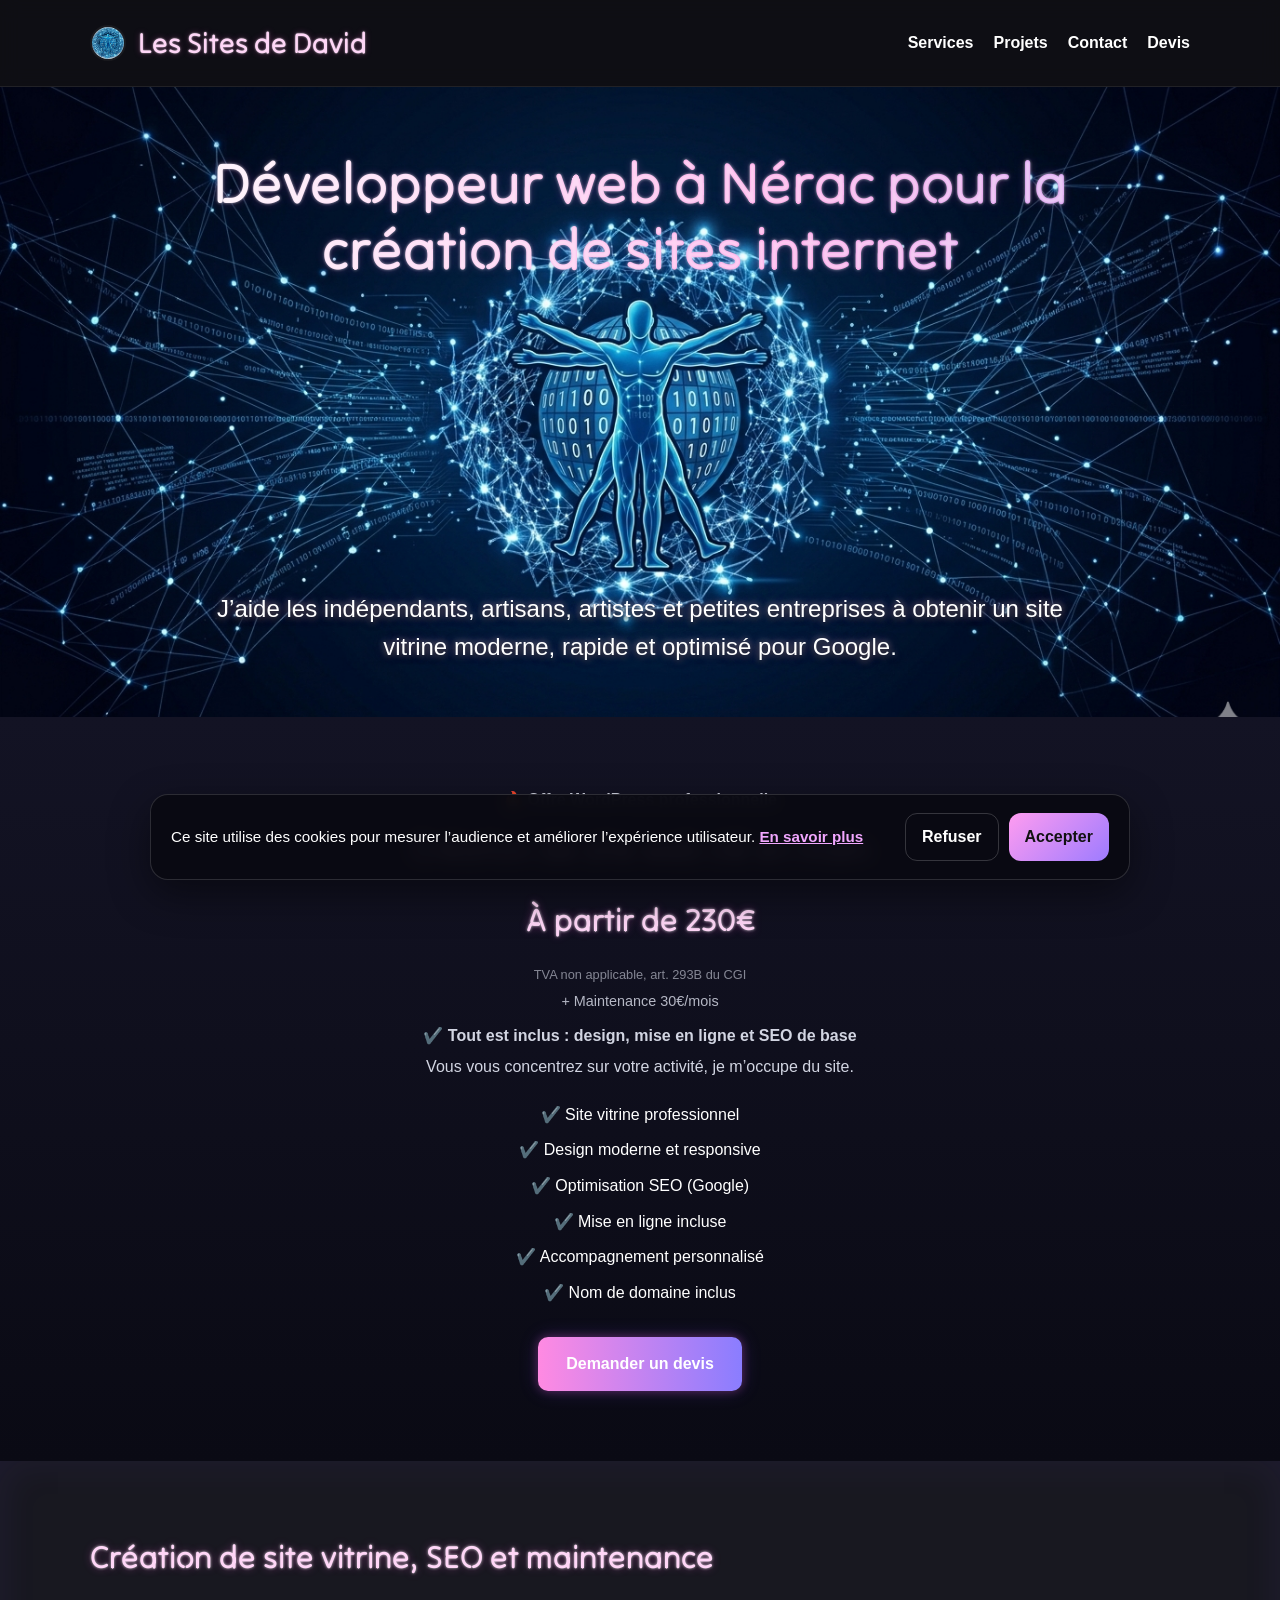
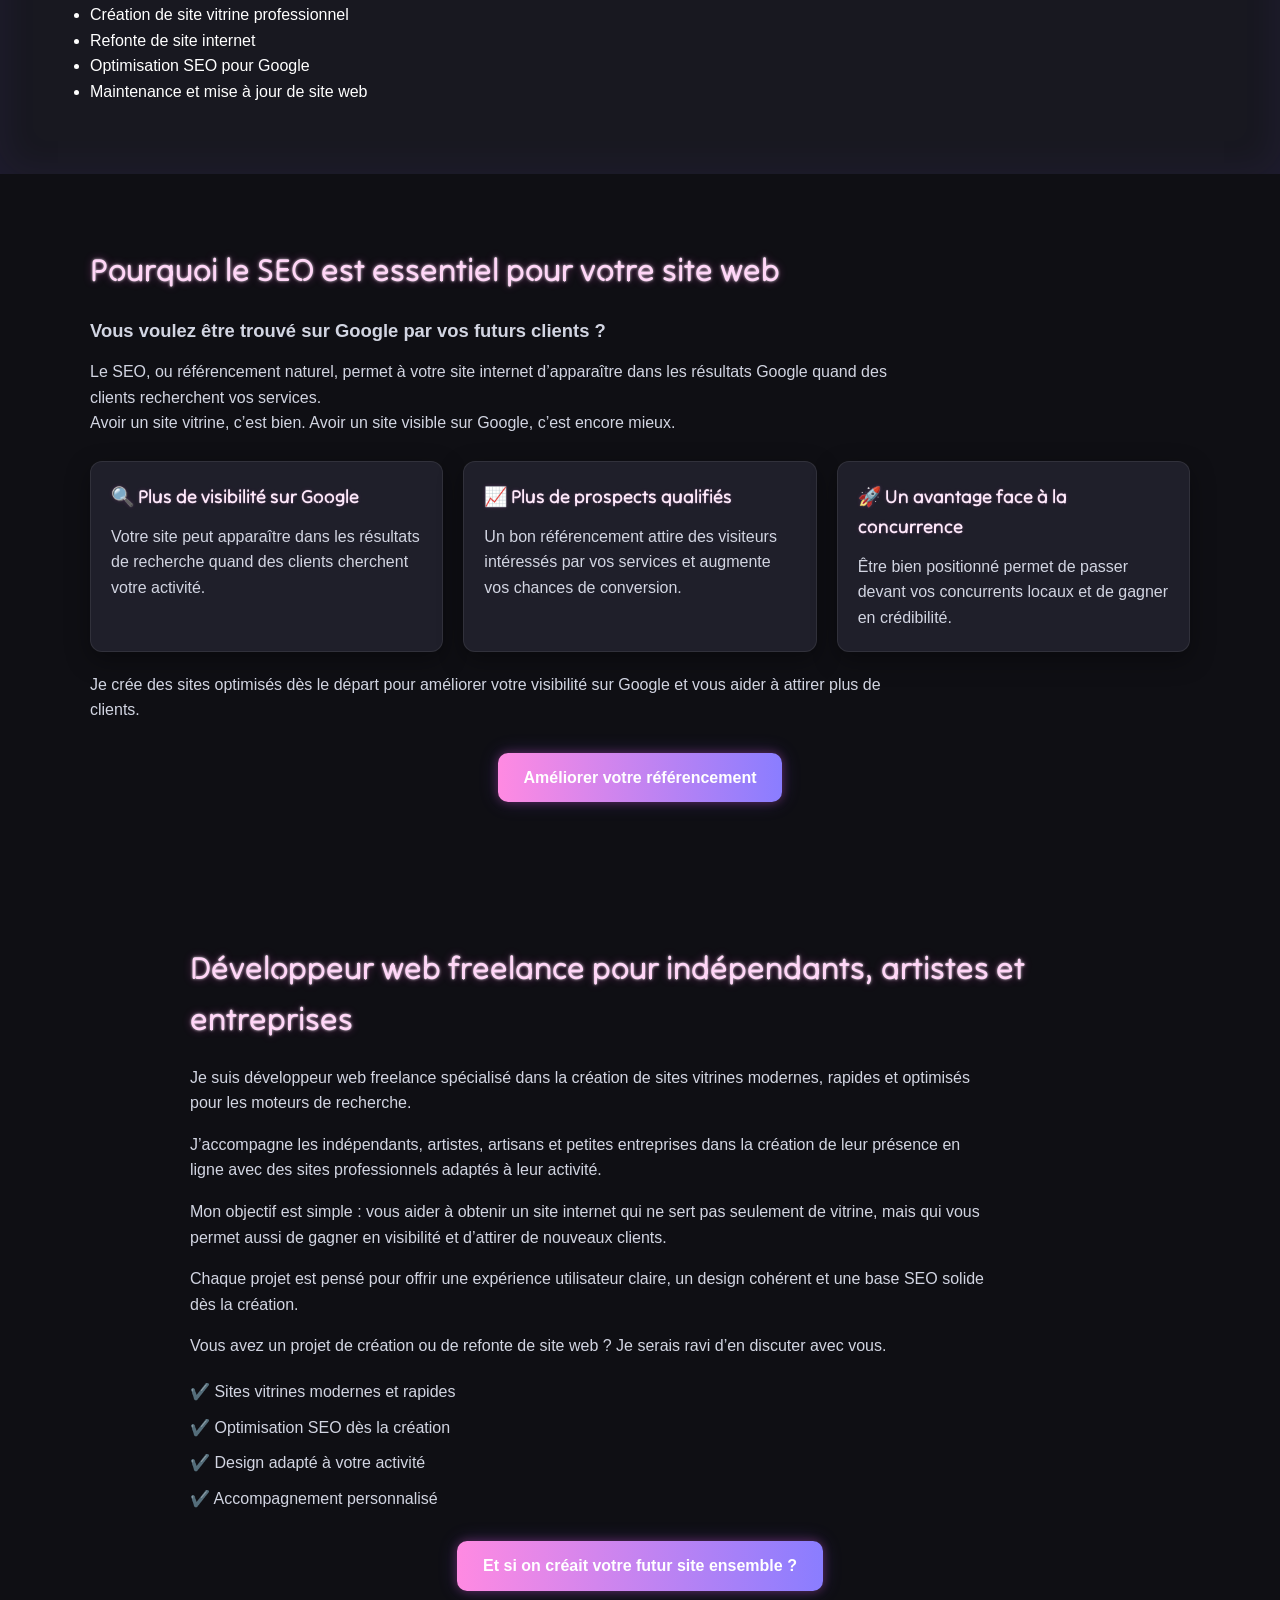
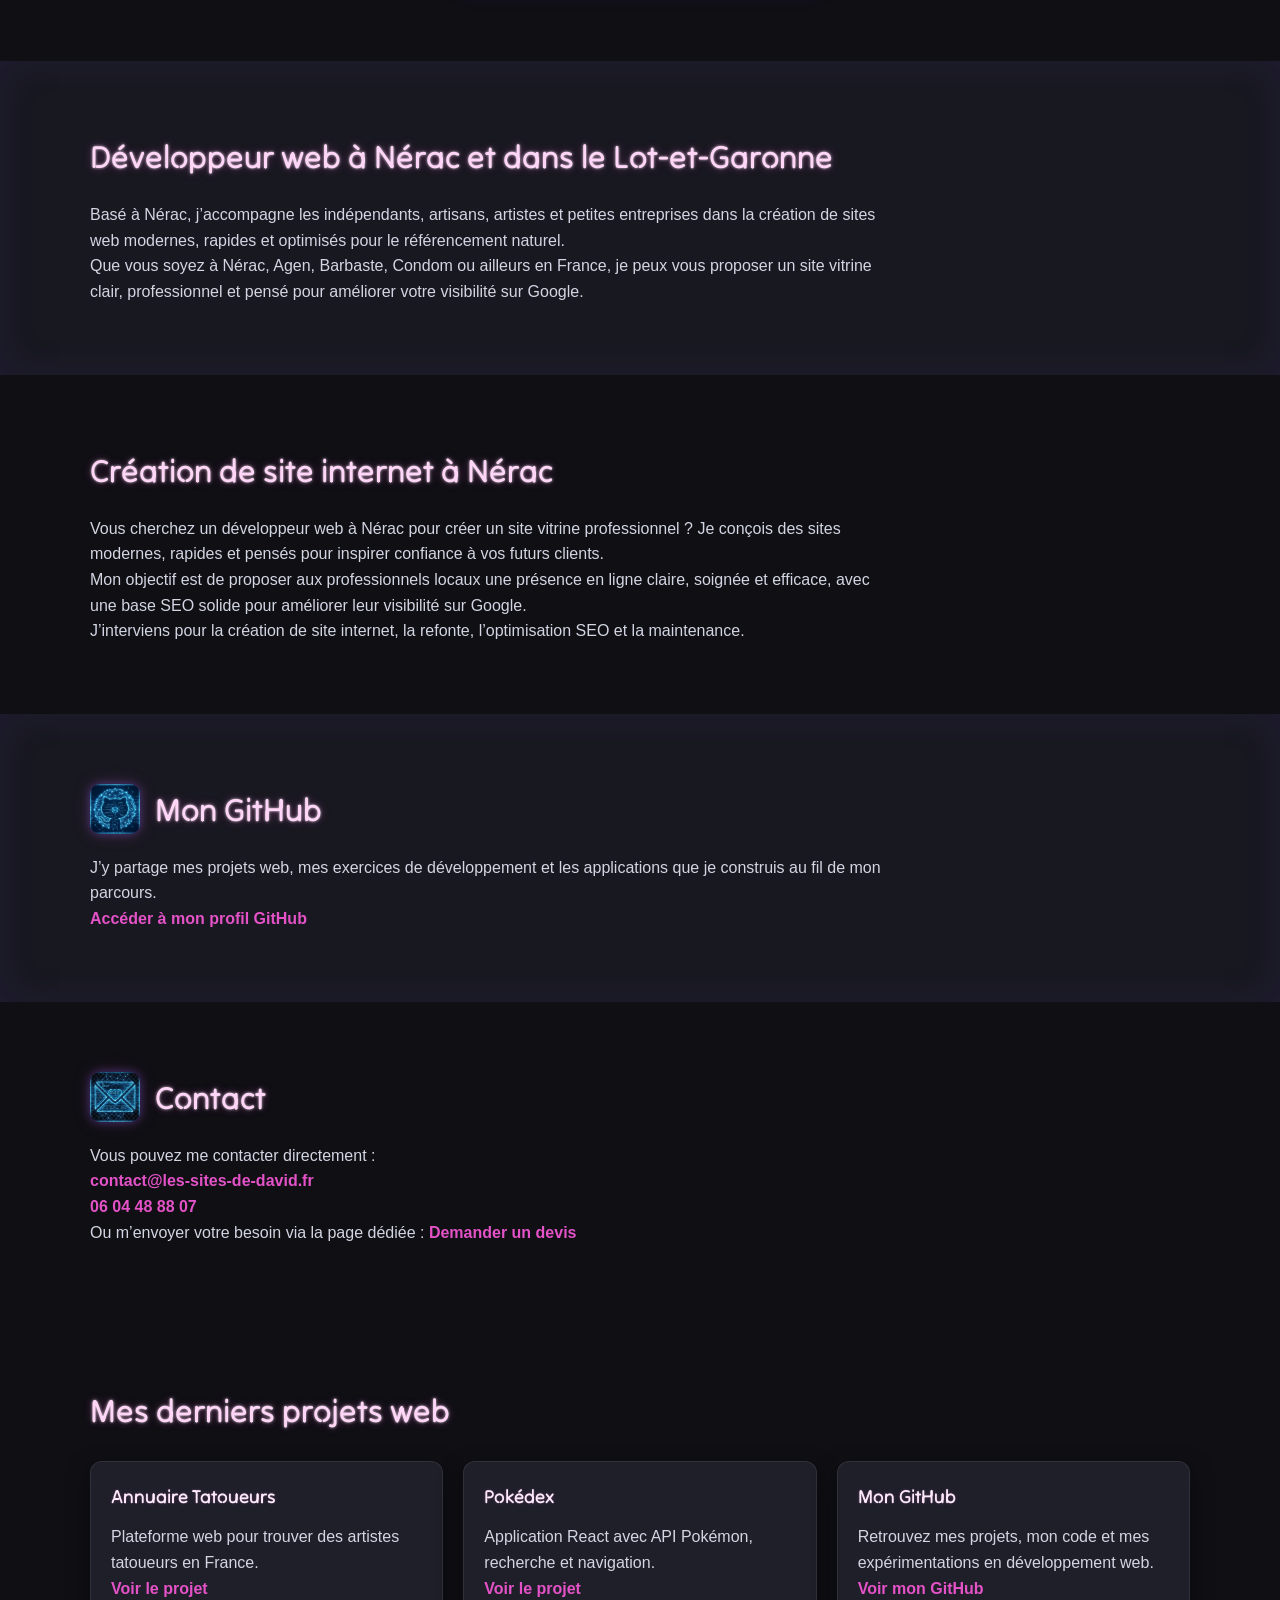
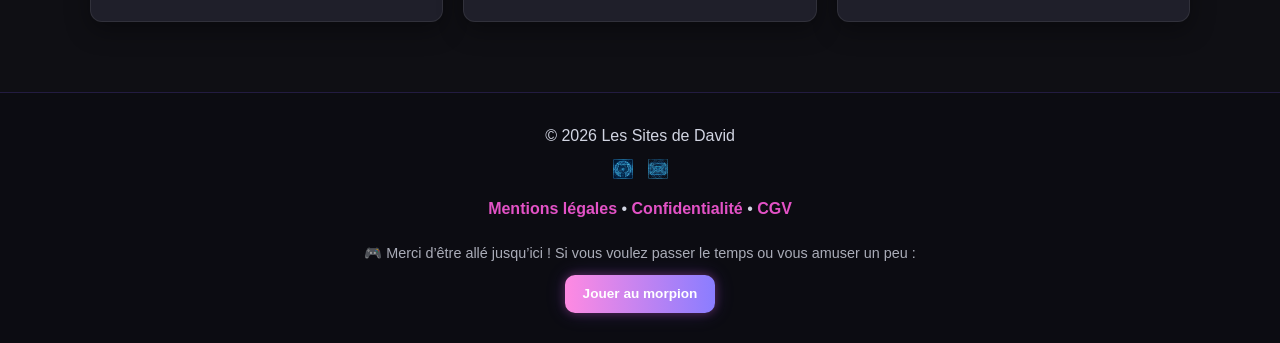
<file: index.html>
<!DOCTYPE html>
<html lang="fr">
<head>
  <meta charset="UTF-8">
  <meta name="viewport" content="width=device-width, initial-scale=1.0">

  <title>Développeur web à Nérac | Création de site internet - Les Sites de David</title>
  <meta
    name="description"
    content="Développeur web à Nérac. Création de sites internet vitrines, SEO et maintenance pour indépendants, artisans et petites entreprises. Devis gratuit."
  >
  <meta name="author" content="David Bairet">
  <meta name="contact" content="contact@les-sites-de-david.fr">
  <meta name="robots" content="index, follow">
  <link rel="canonical" href="https://les-sites-de-david.fr/">

  <meta property="og:type" content="website">
  <meta property="og:locale" content="fr_FR">
  <meta property="og:site_name" content="Les Sites de David">
  <meta property="og:title" content="Développeur web à Nérac | Création de site internet - Les Sites de David">
  <meta property="og:description" content="Développeur web à Nérac. Création de sites vitrines, SEO et maintenance pour indépendants, artisans et petites entreprises.">
  <meta property="og:url" content="https://les-sites-de-david.fr/">
  <meta property="og:image" content="https://les-sites-de-david.fr/images/logo.png">

  <meta name="twitter:card" content="summary_large_image">
  <meta name="twitter:title" content="Développeur web à Nérac | Création de site internet - Les Sites de David">
  <meta name="twitter:description" content="Développeur web à Nérac. Création de sites vitrines, SEO et maintenance pour indépendants, artisans et petites entreprises.">
  <meta name="twitter:image" content="https://les-sites-de-david.fr/images/logo.png">

  <link rel="icon" type="image/png" href="images/favicon.png">
  <link rel="stylesheet" href="style.css">
  <link href="https://fonts.googleapis.com/css2?family=Tilt+Neon&display=swap" rel="stylesheet">

  <script type="application/ld+json">
  {
    "@context": "https://schema.org",
    "@type": "ProfessionalService",
    "name": "Les Sites de David",
    "url": "https://les-sites-de-david.fr/",
    "logo": "https://les-sites-de-david.fr/images/logo.png",
    "image": "https://les-sites-de-david.fr/images/logo.png",
    "description": "Développeur web à Nérac spécialisé dans la création de sites vitrines modernes, rapides et optimisés SEO.",
    "email": "contact@les-sites-de-david.fr",
    "telephone": "+33604488807",
    "address": {
      "@type": "PostalAddress",
      "streetAddress": "2220 Rue de Bordeaux",
      "postalCode": "47600",
      "addressLocality": "Nérac",
      "addressCountry": "FR"
    },
    "areaServed": [
      "Nérac",
      "Lot-et-Garonne",
      "France"
    ],
    "sameAs": [
      "https://github.com/DavidBairet",
      "https://www.facebook.com/profile.php?id=61578401889941&locale=fr_FR",
      "https://www.instagram.com/lessitesdedavid/"
    ]
  }
  </script>
</head>
<body>

  <header class="header">
    <div class="container">
      <p class="logo">
        <img src="images/logo.png" alt="Les Sites de David, développeur web à Nérac">
        Les Sites de David
      </p>

      <nav>
        <ul class="nav">
          <li><a href="#services">Services</a></li>
          <li><a href="#projects">Projets</a></li>
          <li><a href="#contact">Contact</a></li>
          <li><a href="devis.html" class="nav-devis">Devis</a></li>
        </ul>
      </nav>
    </div>
  </header>

  <section class="hero">
    <div class="hero-overlay">
      <h1 class="hero-title">Développeur web à Nérac pour la création de sites internet</h1>
      <p class="hero-text">
        J’aide les indépendants, artisans, artistes et petites entreprises à obtenir un site vitrine moderne, rapide et optimisé pour Google.
      </p>
    </div>
  </section>

  <section class="section offer-section">
    <div class="container offer-container">

      <p class="offer-urgency">🔥 Offre WordPress professionnelle</p>

      <h2 class="offer-title">
        Création de site web clé en main
      </h2>

     <h2>À partir de 230€</h2>
      <p class="price-note">TVA non applicable, art. 293B du CGI</p>
      <p class="price-maintenance">+ Maintenance 30€/mois</p>
      <p class="offer-highlight">
        ✔️ Tout est inclus : design, mise en ligne et SEO de base
      </p>

      <p class="offer-trust">
        Vous vous concentrez sur votre activité, je m’occupe du site.
      </p>

      <ul class="offer-list">
        <li>✔️ Site vitrine professionnel</li>
        <li>✔️ Design moderne et responsive</li>
        <li>✔️ Optimisation SEO (Google)</li>
        <li>✔️ Mise en ligne incluse</li>
        <li>✔️ Accompagnement personnalisé</li>
        <li>✔️ Nom de domaine inclus</li>
      </ul>

      <a href="devis.html" class="cta-btn offer-btn">
        Demander un devis
      </a>

    </div>
  </section>

  <section id="services" class="section dark">
    <div class="container">
      <h2>Création de site vitrine, SEO et maintenance</h2>
      <ul>
        <li>Création de site vitrine professionnel</li>
        <li>Refonte de site internet</li>
        <li>Optimisation SEO pour Google</li>
        <li>Maintenance et mise à jour de site web</li>
      </ul>
    </div>
  </section>

  <section class="section">
    <div class="container">
      <h2>Pourquoi le SEO est essentiel pour votre site web</h2>

      <p class="seo-intro">
        Vous voulez être trouvé sur Google par vos futurs clients ?
      </p>

      <p>
        Le SEO, ou référencement naturel, permet à votre site internet d’apparaître dans les résultats Google
        quand des clients recherchent vos services.
      </p>

      <p>
        Avoir un site vitrine, c’est bien. Avoir un site visible sur Google, c’est encore mieux.
      </p>

      <div class="cards">
        <div class="card">
          <h3>🔍 Plus de visibilité sur Google</h3>
          <p>
            Votre site peut apparaître dans les résultats de recherche quand des clients cherchent votre activité.
          </p>
        </div>

        <div class="card">
          <h3>📈 Plus de prospects qualifiés</h3>
          <p>
            Un bon référencement attire des visiteurs intéressés par vos services et augmente vos chances de conversion.
          </p>
        </div>

        <div class="card">
          <h3>🚀 Un avantage face à la concurrence</h3>
          <p>
            Être bien positionné permet de passer devant vos concurrents locaux et de gagner en crédibilité.
          </p>
        </div>
      </div>

      <p class="seo-conclusion">
        Je crée des sites optimisés dès le départ pour améliorer votre visibilité sur Google et vous aider à attirer plus de clients.
      </p>

      <a href="devis.html" class="cta-seo">Améliorer votre référencement</a>
    </div>
  </section>

  <section id="about" class="section">
    <div class="container">
      <h2>Développeur web freelance pour indépendants, artistes et entreprises</h2>

      <p>
        Je suis développeur web freelance spécialisé dans la création de sites vitrines modernes, rapides et optimisés pour les moteurs de recherche.
      </p>

      <p>
        J’accompagne les indépendants, artistes, artisans et petites entreprises dans la création de leur présence en ligne
        avec des sites professionnels adaptés à leur activité.
      </p>

      <p>
        Mon objectif est simple : vous aider à obtenir un site internet qui ne sert pas seulement de vitrine,
        mais qui vous permet aussi de gagner en visibilité et d’attirer de nouveaux clients.
      </p>

      <p>
        Chaque projet est pensé pour offrir une expérience utilisateur claire, un design cohérent et une base SEO solide dès la création.
      </p>

      <p>
        Vous avez un projet de création ou de refonte de site web ? Je serais ravi d’en discuter avec vous.
      </p>

      <ul class="about-list">
        <li>✔️ Sites vitrines modernes et rapides</li>
        <li>✔️ Optimisation SEO dès la création</li>
        <li>✔️ Design adapté à votre activité</li>
        <li>✔️ Accompagnement personnalisé</li>
      </ul>

      <a href="devis.html" class="cta-seo">
        Et si on créait votre futur site ensemble ?
      </a>
    </div>
  </section>

  <section class="section dark">
    <div class="container">
      <h2>Développeur web à Nérac et dans le Lot-et-Garonne</h2>

      <p>
        Basé à Nérac, j’accompagne les indépendants, artisans, artistes et petites entreprises dans la création de sites web modernes,
        rapides et optimisés pour le référencement naturel.
      </p>

      <p>
        Que vous soyez à Nérac, Agen, Barbaste, Condom ou ailleurs en France, je peux vous proposer un site vitrine clair,
        professionnel et pensé pour améliorer votre visibilité sur Google.
      </p>
    </div>
  </section>

  <section class="section">
    <div class="container">
      <h2>Création de site internet à Nérac</h2>

      <p>
        Vous cherchez un développeur web à Nérac pour créer un site vitrine professionnel ?
        Je conçois des sites modernes, rapides et pensés pour inspirer confiance à vos futurs clients.
      </p>

      <p>
        Mon objectif est de proposer aux professionnels locaux une présence en ligne claire, soignée et efficace,
        avec une base SEO solide pour améliorer leur visibilité sur Google.
      </p>

      <p>
        J’interviens pour la création de site internet, la refonte, l’optimisation SEO et la maintenance.
      </p>
    </div>
  </section>

  <section id="github" class="section dark">
    <div class="container">
      <h2 class="title-with-icon">
        <img src="images/icone-github.png" alt="Icône GitHub">
        <span>Mon GitHub</span>
      </h2>

      <p>
        J’y partage mes projets web, mes exercices de développement et les applications que je construis au fil de mon parcours.
      </p>

      <p>
        <a href="https://github.com/DavidBairet" target="_blank" rel="noopener noreferrer">
          Accéder à mon profil GitHub
        </a>
      </p>
    </div>
  </section>

  <section id="contact" class="section">
    <div class="container">
      <h2 class="title-with-icon">
        <img src="images/icone-mail.png" alt="Icône email">
        <span>Contact</span>
      </h2>

      <p>Vous pouvez me contacter directement :</p>

      <p>
        <a href="mailto:contact@les-sites-de-david.fr">
          contact@les-sites-de-david.fr
        </a>
      </p>

      <p>
        <a href="tel:+33604488807">06 04 48 88 07</a>
      </p>

      <p>
        Ou m’envoyer votre besoin via la page dédiée :
        <a href="devis.html">Demander un devis</a>
      </p>
    </div>
  </section>

  <section id="projects" class="section">
    <div class="container">
      <h2>Mes derniers projets web</h2>

      <div class="cards">
        <div class="card">
          <h3>Annuaire Tatoueurs</h3>
          <p>Plateforme web pour trouver des artistes tatoueurs en France.</p>
          <a href="https://annuaire-tatoueurs.fr" target="_blank" rel="noopener noreferrer">
            Voir le projet
          </a>
        </div>

        <div class="card">
          <h3>Pokédex</h3>
          <p>Application React avec API Pokémon, recherche et navigation.</p>
          <a href="https://davidbairet.github.io/pokedex-react-ts/" target="_blank" rel="noopener noreferrer">
            Voir le projet
          </a>
        </div>

        <div class="card">
          <h3>Mon GitHub</h3>
          <p>Retrouvez mes projets, mon code et mes expérimentations en développement web.</p>
          <a href="https://github.com/DavidBairet" target="_blank" rel="noopener noreferrer">
            Voir mon GitHub
          </a>
        </div>
      </div>
    </div>
  </section>

  <footer class="footer">
    <p class="footer-copy">© 2026 Les Sites de David</p>

    <div class="footer-socials">
      <a href="https://github.com/DavidBairet" target="_blank" rel="noopener noreferrer">
        <img src="images/icone-github.png" alt="GitHub">
      </a>
      <a href="mailto:contact@les-sites-de-david.fr">
        <img src="images/icone-mail.png" alt="Email">
      </a>
    </div>

    <div class="footer-links">
      <a href="mentions-legales.html">Mentions légales</a>
      <span>•</span>
      <a href="confidentialite.html">Confidentialité</a>
      <span>•</span>
      <a href="cgv.html">CGV</a>
    </div>

    <div class="footer-fun">
      <p>
        🎮 Merci d’être allé jusqu’ici !
        Si vous voulez passer le temps ou vous amuser un peu :
      </p>

      <a href="https://davidbairet.github.io/morpion/" target="_blank" class="fun-btn">
        Jouer au morpion
      </a>
    </div>
  </footer>

  <div id="cookie-banner" class="cookie-banner" hidden>
    <div class="cookie-banner__content">
      <p>
        Ce site utilise des cookies pour mesurer l’audience et améliorer l’expérience utilisateur.
        <a href="confidentialite.html">En savoir plus</a>
      </p>
      <div class="cookie-banner__actions">
        <button id="cookie-refuse" type="button" class="cookie-btn cookie-btn--secondary">Refuser</button>
        <button id="cookie-accept" type="button" class="cookie-btn cookie-btn--primary">Accepter</button>
      </div>
    </div>
  </div>

  <script src="script.js"></script>
</body>
</html>
</file>
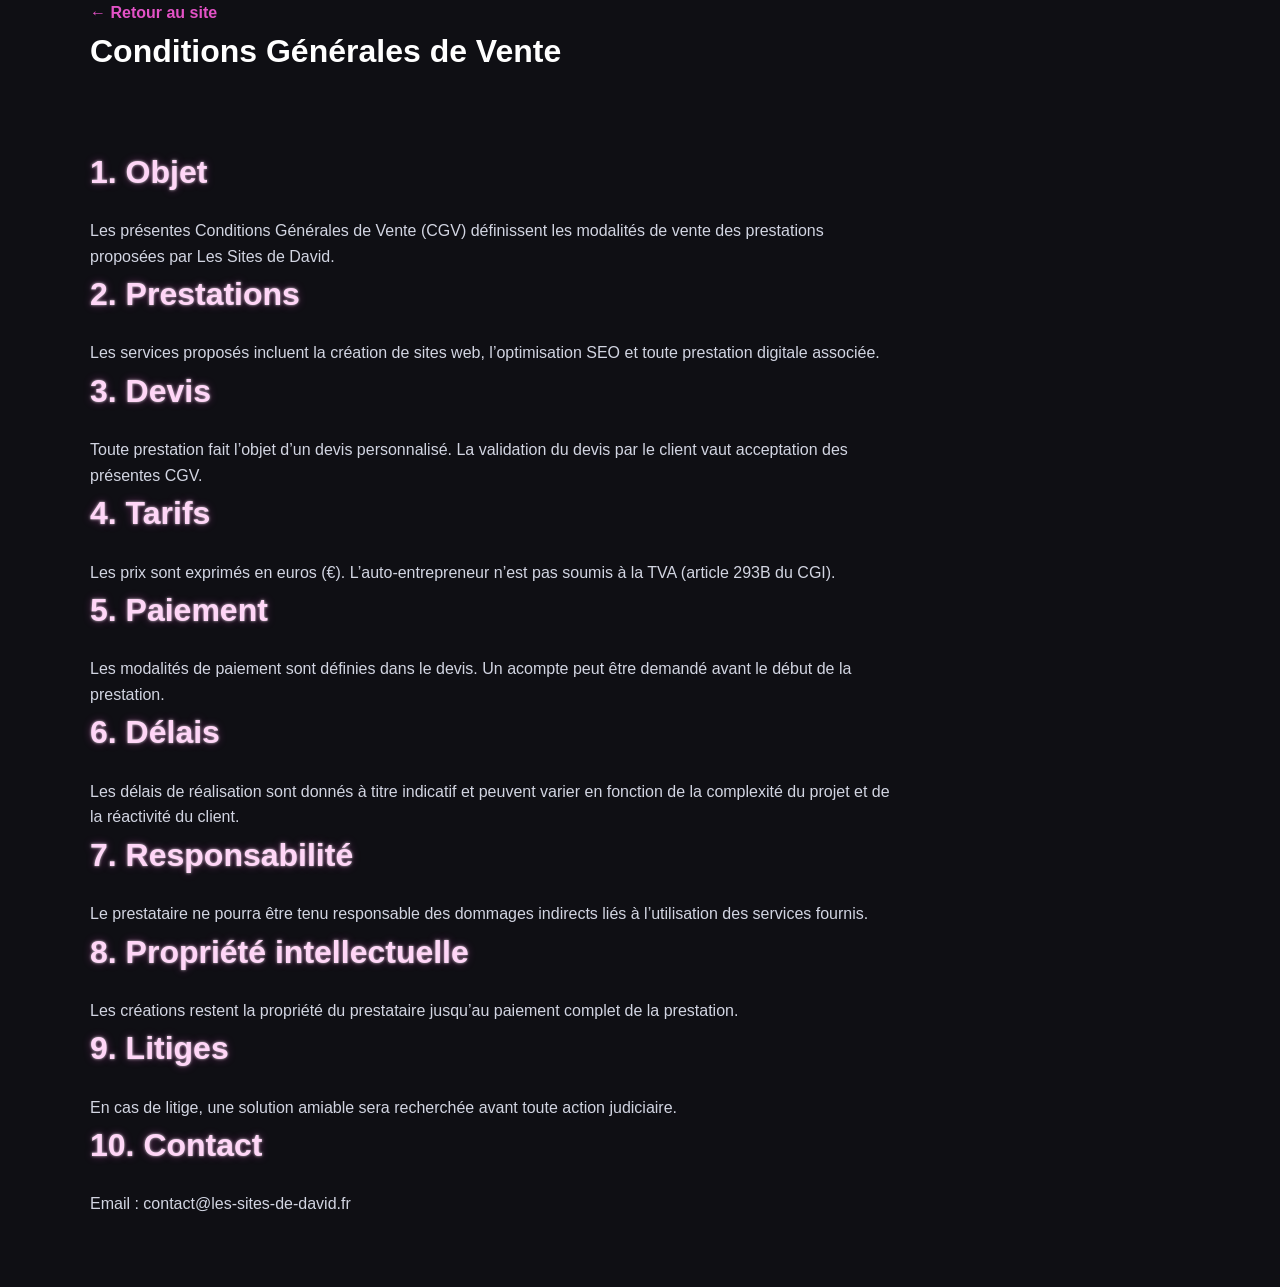
<file: cgv.html>
<!DOCTYPE html>
<html lang="fr">
<head>
  <meta charset="UTF-8">
  <meta name="viewport" content="width=device-width, initial-scale=1.0">
  <title>Conditions Générales de Vente | Les Sites de David</title>
  <link rel="stylesheet" href="style.css">
</head>

<body class="legal-page">

<header class="legal-header">
  <div class="container">
    <a href="index.html" class="back-btn">← Retour au site</a>
    <h1>Conditions Générales de Vente</h1>
  </div>
</header>

<main class="section">
  <div class="container legal-card">

    <section class="legal-block">
      <h2>1. Objet</h2>
      <p>
        Les présentes Conditions Générales de Vente (CGV) définissent les modalités
        de vente des prestations proposées par Les Sites de David.
      </p>
    </section>

    <section class="legal-block">
      <h2>2. Prestations</h2>
      <p>
        Les services proposés incluent la création de sites web, l’optimisation SEO
        et toute prestation digitale associée.
      </p>
    </section>

    <section class="legal-block">
      <h2>3. Devis</h2>
      <p>
        Toute prestation fait l’objet d’un devis personnalisé. La validation du devis
        par le client vaut acceptation des présentes CGV.
      </p>
    </section>

    <section class="legal-block">
      <h2>4. Tarifs</h2>
      <p>
        Les prix sont exprimés en euros (€). L’auto-entrepreneur n’est pas soumis à
        la TVA (article 293B du CGI).
      </p>
    </section>

    <section class="legal-block">
      <h2>5. Paiement</h2>
      <p>
        Les modalités de paiement sont définies dans le devis. Un acompte peut être
        demandé avant le début de la prestation.
      </p>
    </section>

    <section class="legal-block">
      <h2>6. Délais</h2>
      <p>
        Les délais de réalisation sont donnés à titre indicatif et peuvent varier en
        fonction de la complexité du projet et de la réactivité du client.
      </p>
    </section>

    <section class="legal-block">
      <h2>7. Responsabilité</h2>
      <p>
        Le prestataire ne pourra être tenu responsable des dommages indirects liés à
        l’utilisation des services fournis.
      </p>
    </section>

    <section class="legal-block">
      <h2>8. Propriété intellectuelle</h2>
      <p>
        Les créations restent la propriété du prestataire jusqu’au paiement complet
        de la prestation.
      </p>
    </section>

    <section class="legal-block">
      <h2>9. Litiges</h2>
      <p>
        En cas de litige, une solution amiable sera recherchée avant toute action
        judiciaire.
      </p>
    </section>

    <section class="legal-block">
      <h2>10. Contact</h2>
      <p>
        Email : contact@les-sites-de-david.fr
      </p>
    </section>

  </div>
</main>

</body>
</html>
</file>
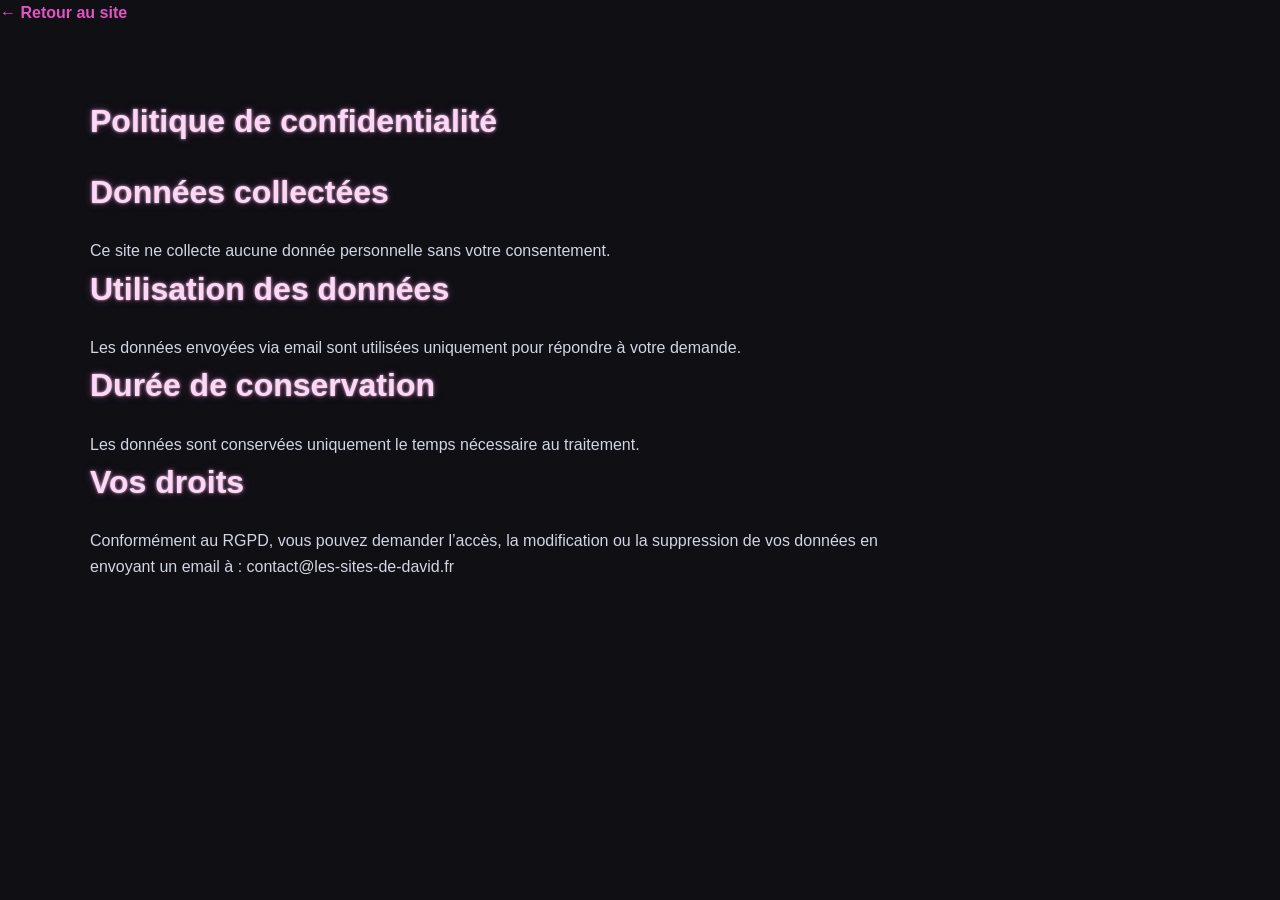
<file: confidentialite.html>
<!DOCTYPE html>
<html lang="fr">
<head>
  <meta charset="UTF-8">
  <title>Politique de confidentialité</title>
  <meta name="viewport" content="width=device-width, initial-scale=1.0">
  <link rel="stylesheet" href="style.css">
  <a href="index.html" class="back-btn">← Retour au site</a>
</head>
<body>

<section class="section">
  <div class="container">
    <h1>Politique de confidentialité</h1>

    <h2>Données collectées</h2>
    <p>
      Ce site ne collecte aucune donnée personnelle sans votre consentement.
    </p>

    <h2>Utilisation des données</h2>
    <p>
      Les données envoyées via email sont utilisées uniquement pour répondre à votre demande.
    </p>

    <h2>Durée de conservation</h2>
    <p>
      Les données sont conservées uniquement le temps nécessaire au traitement.
    </p>

    <h2>Vos droits</h2>
    <p>
      Conformément au RGPD, vous pouvez demander l’accès, la modification ou la suppression
      de vos données en envoyant un email à : contact@les-sites-de-david.fr
    </p>
  </div>
</section>

</body>
</html>
</file>
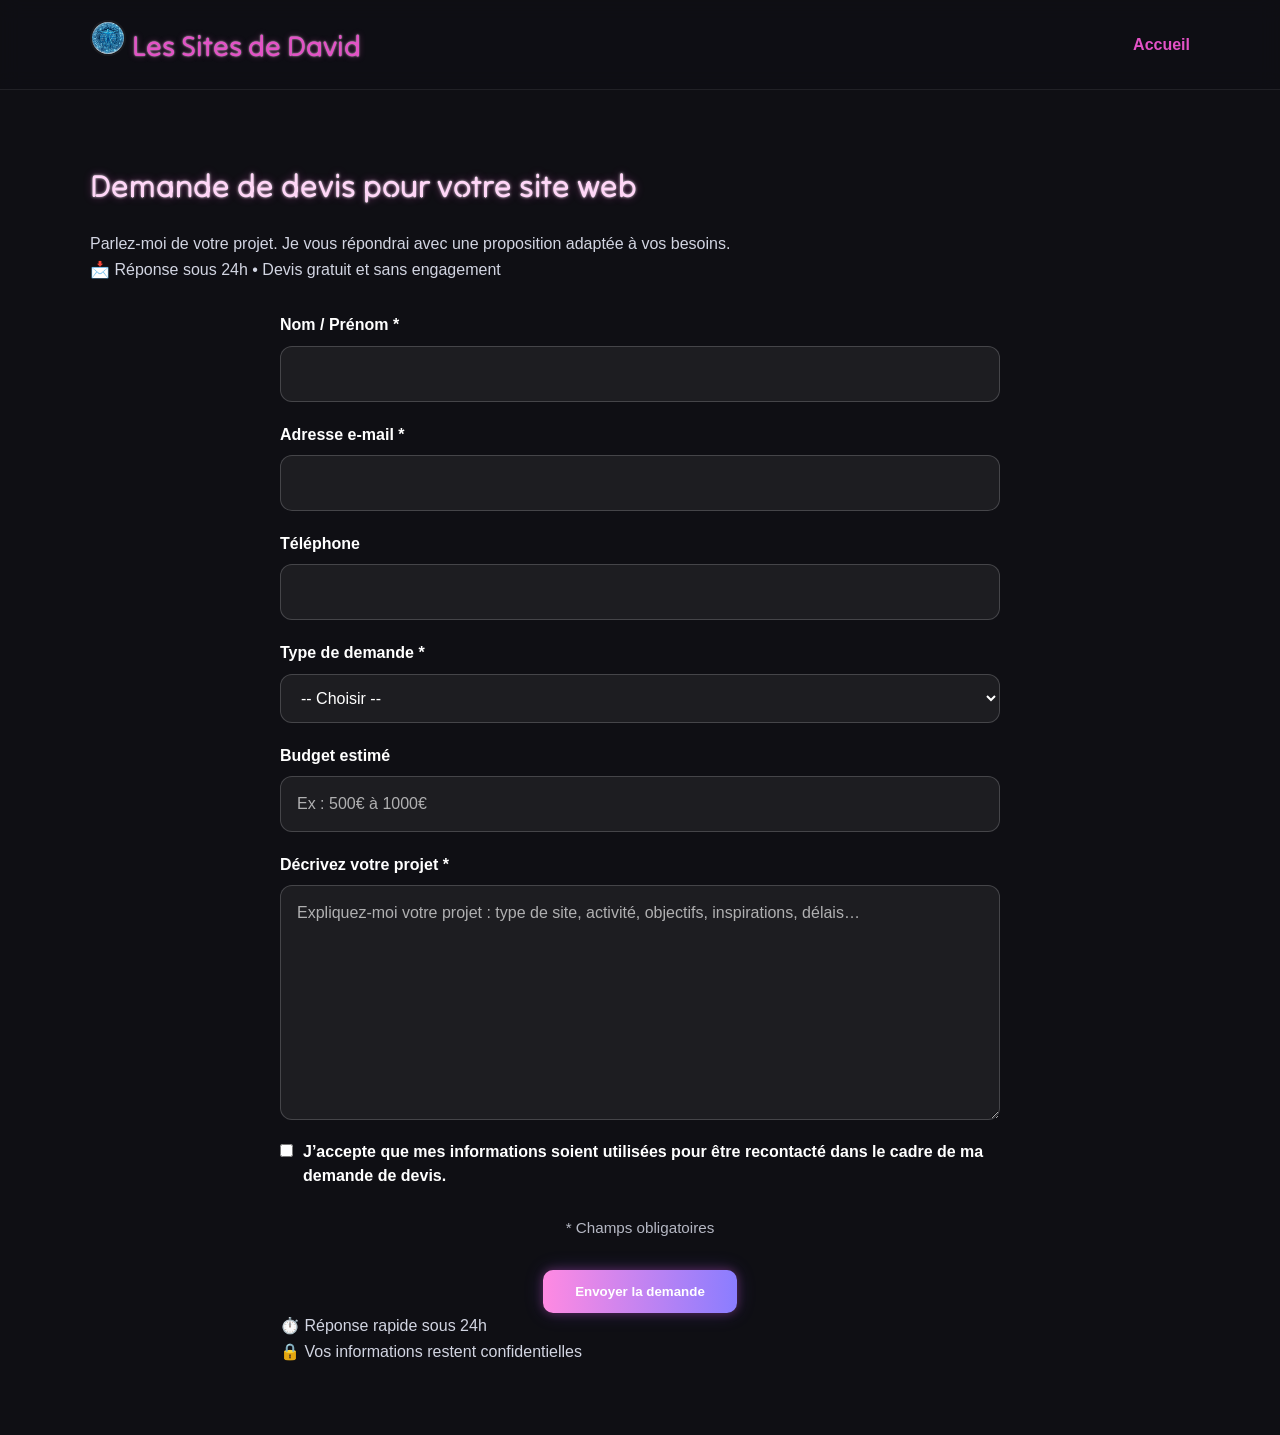
<file: devis.html>
<!DOCTYPE html>
<html lang="fr">
<head>
  <meta charset="UTF-8">
  <meta name="viewport" content="width=device-width, initial-scale=1.0">
  <title>Contact et demande de devis | Les Sites de David</title>
  <meta
    name="description"
    content="Contactez Les Sites de David pour demander un devis de création de site vitrine, refonte, maintenance ou optimisation SEO."
  >
  <link rel="canonical" href="https://les-sites-de-david.fr/devis.html">
  <link rel="icon" type="image/png" href="images/favicon.png">
  <link rel="stylesheet" href="style.css">
  <link href="https://fonts.googleapis.com/css2?family=Tilt+Neon&display=swap" rel="stylesheet">
</head>
<body>

  <header class="header">
    <div class="container">
      <div class="logo">
        <a href="index.html">
          <img src="images/logo.png" alt="Les Sites de David">
          Les Sites de David
        </a>
      </div>

      <nav>
        <a href="index.html">Accueil</a>
      </nav>
    </div>
  </header>

  <main class="section">
    <div class="container">
      <h1>Demande de devis pour votre site web</h1>

      <p>
        Parlez-moi de votre projet. Je vous répondrai avec une proposition adaptée
        à vos besoins.
      </p>

      <p class="form-info">
        📩 Réponse sous 24h • Devis gratuit et sans engagement
      </p>

      <form id="devis-form" action="send-devis.php" method="POST" class="devis-form">
        <div class="form-group">
          <label for="name">Nom / Prénom *</label>
          <input type="text" id="name" name="name" required>
        </div>

        <div class="form-group">
          <label for="email">Adresse e-mail *</label>
          <input type="email" id="email" name="email" required>
        </div>

        <div class="form-group">
          <label for="phone">Téléphone</label>
          <input type="text" id="phone" name="phone">
        </div>

        <div class="form-group">
          <label for="service">Type de demande *</label>
          <select id="service" name="service" required>
            <option value="">-- Choisir --</option>
            <option value="Site vitrine">Site vitrine</option>
            <option value="Refonte de site">Refonte de site</option>
            <option value="Maintenance">Maintenance</option>
            <option value="SEO">Optimisation SEO</option>
            <option value="Autre">Autre</option>
          </select>
        </div>

        <div class="form-group">
          <label for="budget">Budget estimé</label>
          <input
            type="text"
            id="budget"
            name="budget"
            placeholder="Ex : 500€ à 1000€"
          >
        </div>

        <div class="form-group">
          <label for="message">Décrivez votre projet *</label>
          <textarea
            id="message"
            name="message"
            rows="8"
            placeholder="Expliquez-moi votre projet : type de site, activité, objectifs, inspirations, délais…"
            required
          ></textarea>
        </div>

        <div class="form-group checkbox-group">
          <label class="checkbox-label">
            <input type="checkbox" name="consent" required>
            J’accepte que mes informations soient utilisées pour être recontacté dans le cadre de ma demande de devis.
          </label>
        </div>

        <p class="form-note">* Champs obligatoires</p>

        <div class="cf-turnstile" data-sitekey="0x4AAAAAACvAS3aNXHyeYZEZ"></div>

        <button type="submit" class="cta-btn">
          Envoyer la demande
        </button>

        <p class="form-delay">⏱️ Réponse rapide sous 24h</p>

        <p class="form-secure">
          🔒 Vos informations restent confidentielles
        </p>

        <p id="form-message" class="form-message" style="display:none;">
          ✅ Votre demande a bien été envoyée !
        </p>
      </form>
    </div>
  </main>

  <script src="https://challenges.cloudflare.com/turnstile/v0/api.js" async defer></script>
  <script src="script.js"></script>
</body>
</html>
</file>
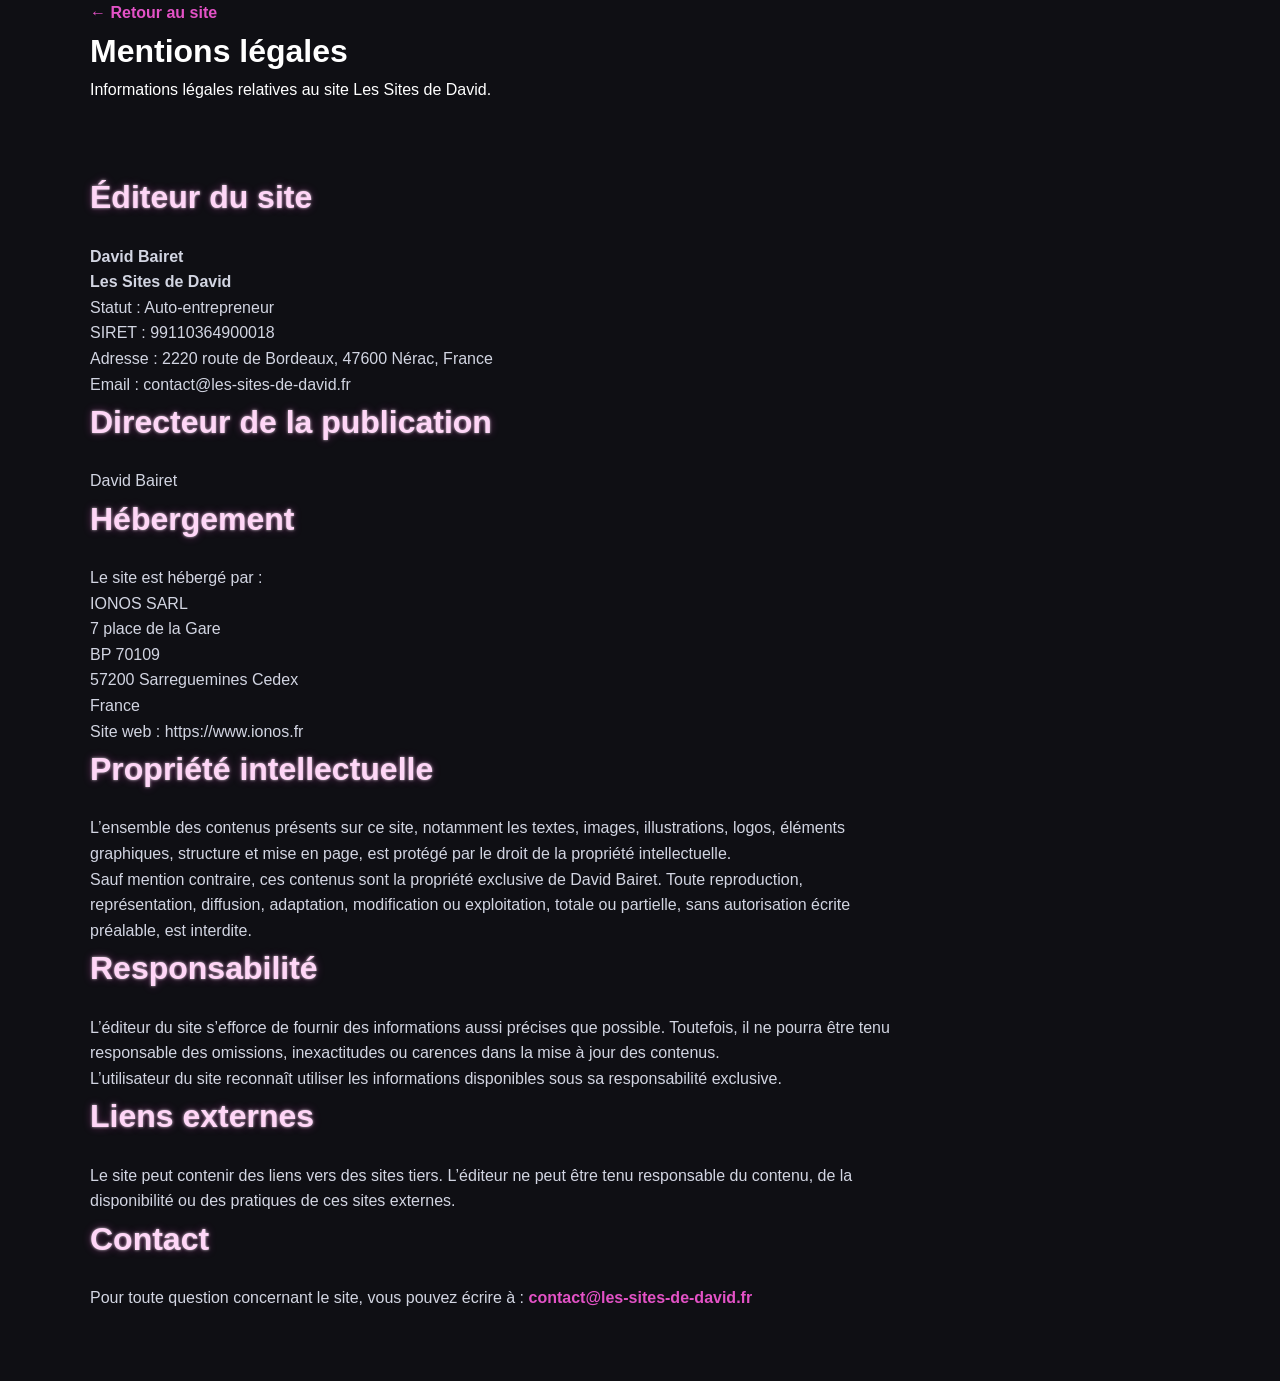
<file: mentions-legales.html>
<!DOCTYPE html>
<html lang="fr">
<head>
  <meta charset="UTF-8" />
  <meta name="viewport" content="width=device-width, initial-scale=1.0" />
  <title>Mentions légales | Les Sites de David</title>
  <meta
    name="description"
    content="Mentions légales du site Les Sites de David."
  />
  <link rel="icon" type="image/png" href="images/favicon.png" />
  <link rel="stylesheet" href="style.css" />
</head>
<body class="legal-page">

  <header class="legal-header">
    <div class="container">
      <a href="index.html" class="back-btn">← Retour au site</a>
      <h1>Mentions légales</h1>
      <p class="legal-intro">
        Informations légales relatives au site Les Sites de David.
      </p>
    </div>
  </header>

  <main class="section">
    <div class="container legal-card">

      <section class="legal-block">
        <h2>Éditeur du site</h2>
        <p>
          <strong>David Bairet</strong><br>
          <strong>Les Sites de David</strong><br>
          Statut : Auto-entrepreneur<br>
          SIRET : 99110364900018<br>
          Adresse : 2220 route de Bordeaux, 47600 Nérac, France<br>
          Email : contact@les-sites-de-david.fr
        </p>
      </section>

      <section class="legal-block">
        <h2>Directeur de la publication</h2>
        <p>
          David Bairet
        </p>
      </section>

      <section class="legal-block">
       <h2>Hébergement</h2>
       <p>
         Le site est hébergé par :<br>
         IONOS SARL<br>
         7 place de la Gare<br>
         BP 70109<br>
         57200 Sarreguemines Cedex<br>
         France<br>
          Site web : https://www.ionos.fr
       </p>
      </section>

      <section class="legal-block">
        <h2>Propriété intellectuelle</h2>
        <p>
          L’ensemble des contenus présents sur ce site, notamment les textes,
          images, illustrations, logos, éléments graphiques, structure et mise
          en page, est protégé par le droit de la propriété intellectuelle.
        </p>
        <p>
          Sauf mention contraire, ces contenus sont la propriété exclusive de
          David Bairet. Toute reproduction, représentation, diffusion,
          adaptation, modification ou exploitation, totale ou partielle, sans
          autorisation écrite préalable, est interdite.
        </p>
      </section>

      <section class="legal-block">
        <h2>Responsabilité</h2>
        <p>
          L’éditeur du site s’efforce de fournir des informations aussi
          précises que possible. Toutefois, il ne pourra être tenu responsable
          des omissions, inexactitudes ou carences dans la mise à jour des
          contenus.
        </p>
        <p>
          L’utilisateur du site reconnaît utiliser les informations disponibles
          sous sa responsabilité exclusive.
        </p>
      </section>

      <section class="legal-block">
        <h2>Liens externes</h2>
        <p>
          Le site peut contenir des liens vers des sites tiers. L’éditeur ne
          peut être tenu responsable du contenu, de la disponibilité ou des
          pratiques de ces sites externes.
        </p>
      </section>

      <section class="legal-block">
        <h2>Contact</h2>
        <p>
          Pour toute question concernant le site, vous pouvez écrire à :
          <a href="mailto:contact@les-sites-de-david.fr">contact@les-sites-de-david.fr</a>
        </p>
      </section>

    </div>
  </main>

</body>
</html>
</file>
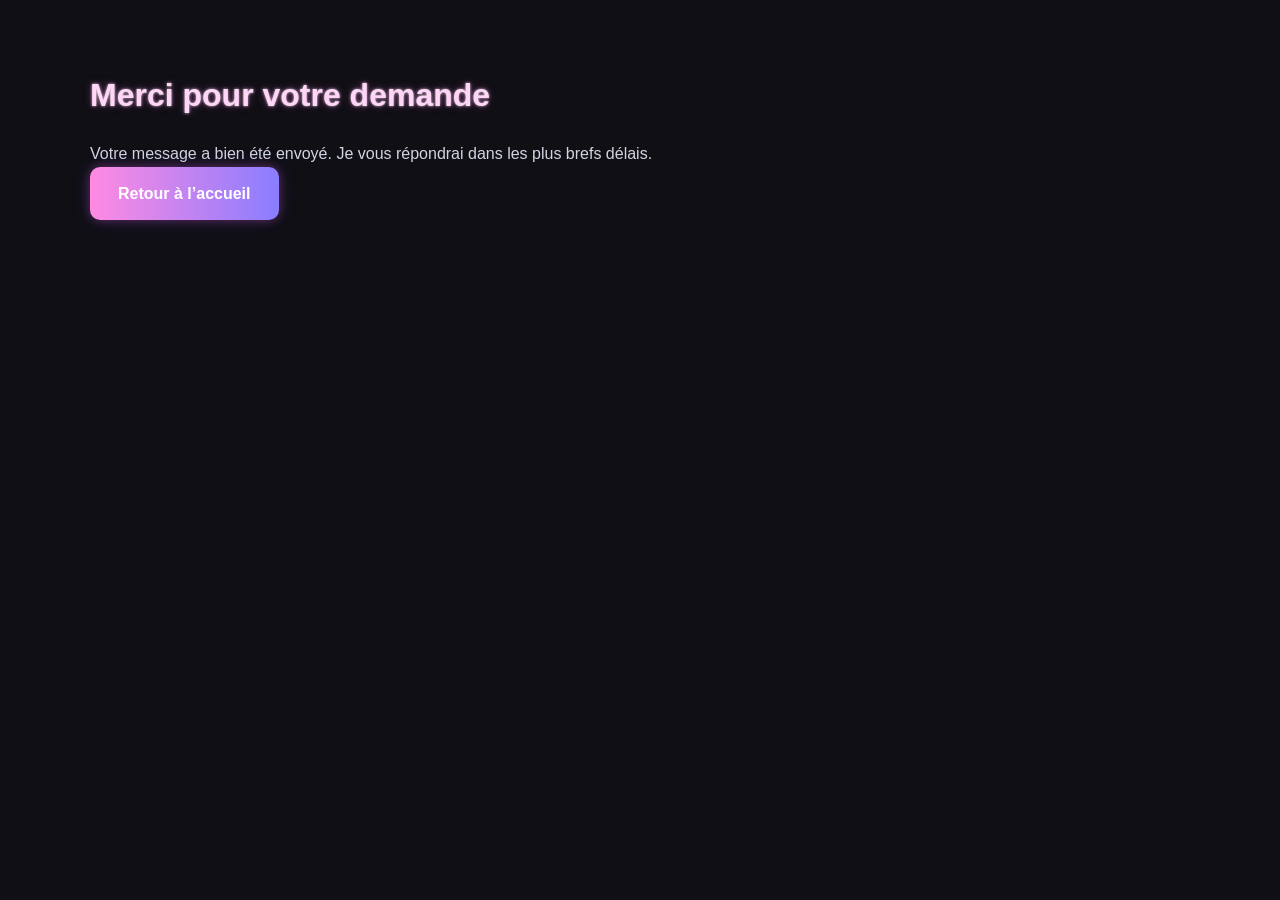
<file: merci.html>
<!DOCTYPE html>
<html lang="fr">
<head>
  <meta charset="UTF-8">
  <meta name="viewport" content="width=device-width, initial-scale=1.0">
  <title>Merci | Les Sites de David</title>
  <link rel="stylesheet" href="style.css">
</head>
<body>
  <main class="section">
    <div class="container">
      <h1>Merci pour votre demande</h1>
      <p>Votre message a bien été envoyé. Je vous répondrai dans les plus brefs délais.</p>
      <a href="index.html" class="cta-btn">Retour à l’accueil</a>
    </div>
  </main>
</body>
</html>
</file>
<file: style.css>
:root {
  --bg: #0f0f14;
  --bg-soft: #181820;
  --bg-card: #1f1f2a;
  --text: #ffffff;
  --text-soft: #d2d5e2;
  --accent: #e352c6;
  --accent-secondary: #7c5cff;
  --border: rgba(255, 255, 255, 0.08);
  --shadow: rgba(0, 0, 0, 0.35);
}

/* RESET */
* {
  margin: 0;
  padding: 0;
  box-sizing: border-box;
}

html {
  scroll-behavior: smooth;
}

body {
  background: var(--bg);
  color: var(--text);
  line-height: 1.6;
  font-family: Arial, sans-serif;
}

.container {
  width: 90%;
  max-width: 1100px;
  margin: auto;
}

/* HEADER */
.header {
  background: rgba(15, 15, 20, 0.9);
  backdrop-filter: blur(10px);
  border-bottom: 1px solid var(--border);
  padding: 20px 0;
}

.header .container {
  display: flex;
  justify-content: space-between;
  align-items: center;
}

/* LOGO */
.logo {
  display: flex;
  align-items: center;
  gap: 12px;
  font-family: "Tilt Neon", sans-serif;
  font-size: 1.8rem;
  font-weight: 700;
  color: #ffd6f7;
  text-shadow:
    0 0 2px rgba(255, 255, 255, 0.7),
    0 0 6px rgba(227, 82, 198, 0.35);
}

.logo img {
  width: 36px;
  height: 36px;
  border-radius: 50%;
  padding: 2px;
  background: rgba(255, 255, 255, 0.05);
}

/* NAV */
.nav {
  list-style: none;
  display: flex;
  gap: 20px;
}

.nav a {
  color: var(--text);
  text-decoration: none;
  transition: 0.3s;
}

.nav a:hover {
  color: #ffd6f7;
  text-shadow:
    0 0 2px rgba(255, 255, 255, 0.6),
    0 0 6px rgba(227, 82, 198, 0.3);
}

/* HERO */
.hero {
  position: relative;
  height: 70vh;
  min-height: 500px;
  background: url("images/fond.png") center/cover no-repeat;
  background-position: center 30%;
  overflow: hidden;
}

.hero-overlay {
  position: relative;
  width: min(90%, 1000px);
  height: 100%;
  margin: 0 auto;
}

.hero-title {
  position: absolute;
  top: 10%;
  left: 50%;
  transform: translateX(-50%);
  width: min(90%, 1000px);
  text-align: center;
  font-family: "Tilt Neon", sans-serif;
  font-size: 3.6rem;
  line-height: 1.15;
  background: linear-gradient(90deg, #ffffff, #ff8ae2, #8a7dff, #ffffff);
  background-size: 200% auto;
  background-clip: text;
  -webkit-background-clip: text;
  -webkit-text-fill-color: transparent;
  text-shadow:
    0 0 3px rgba(255, 255, 255, 0.6),
    0 0 8px rgba(227, 82, 198, 0.25);
  animation: gradientMove 10s linear infinite;
}

.hero-text {
  position: absolute;
  bottom: 8%;
  left: 50%;
  transform: translateX(-50%);
  width: min(90%, 900px);
  text-align: center;
  font-size: 1.5rem;
  font-weight: 500;
  color: #ffffff;
  text-shadow:
    0 2px 6px rgba(0, 0, 0, 0.95),
    0 0 6px rgba(255, 255, 255, 0.55),
    0 0 12px rgba(227, 82, 198, 0.35);
}

@keyframes gradientMove {
  0% {
    background-position: 0% center;
  }
  100% {
    background-position: 200% center;
  }
}

/* TITRES */
h1,
h2,
h3 {
  font-family: "Tilt Neon", sans-serif;
}

/* SECTIONS */
.section {
  padding: 70px 0;
}

.section h1,
.section h2 {
  font-size: 2rem;
  margin-bottom: 20px;
  color: #ffd6f7;
  text-shadow:
    0 0 3px rgba(255, 255, 255, 0.75),
    0 0 8px rgba(227, 82, 198, 0.4);
}

.dark {
  background: var(--bg-soft);
  box-shadow: inset 0 0 40px rgba(124, 92, 255, 0.08);
}

/* TEXTES */
.section p {
  color: var(--text-soft);
  max-width: 800px;
}

.seo-intro {
  font-size: 1.15rem;
  font-weight: 600;
  margin-bottom: 14px;
  color: #ffffff;
}

.seo-conclusion {
  margin-top: 20px;
}

/* CARDS */
.cards {
  display: flex;
  gap: 20px;
  margin-top: 25px;
  flex-wrap: wrap;
}

.card {
  background: var(--bg-card);
  padding: 20px;
  border-radius: 12px;
  flex: 1 1 300px;
  border: 1px solid var(--border);
  transition: 0.3s;
  box-shadow: 0 8px 24px var(--shadow);
}

.card h3 {
  margin-bottom: 12px;
  color: #ffe8fb;
  text-shadow:
    0 0 1px rgba(255, 255, 255, 0.55),
    0 0 4px rgba(227, 82, 198, 0.2);
}

/* ICONES */
.title-with-icon {
  display: flex;
  align-items: center;
  gap: 15px;
}

.title-with-icon img {
  width: 50px;
  height: 50px;
  object-fit: contain;
  border-radius: 10px;
  filter:
    drop-shadow(0 0 4px rgba(124, 92, 255, 0.35))
    drop-shadow(0 0 8px rgba(227, 82, 198, 0.18));
}

/* LIENS */
a {
  color: var(--accent);
  text-decoration: none;
  font-weight: 600;
}

a:hover {
  color: #ffffff;
  text-shadow:
    0 0 2px rgba(255, 255, 255, 0.55),
    0 0 6px rgba(227, 82, 198, 0.3);
}

/* BOUTONS */
.cta-btn,
.cta-seo,
.fun-btn {
  display: inline-block;
  padding: 14px 28px;
  border: none;
  border-radius: 10px;
  background: linear-gradient(90deg, #ff8ae2, #8a7dff);
  color: #ffffff;
  font-weight: 700;
  text-decoration: none;
  cursor: pointer;
  box-shadow:
    0 0 10px rgba(227, 82, 198, 0.35),
    0 0 20px rgba(124, 92, 255, 0.2);
  transition: 0.3s;
}

.cta-btn:hover,
.cta-seo:hover,
.fun-btn:hover {
  transform: translateY(-2px);
  color: #ffffff;
  box-shadow:
    0 0 14px rgba(227, 82, 198, 0.5),
    0 0 26px rgba(124, 92, 255, 0.3);
}

.cta-seo {
  display: block;
  width: fit-content;
  margin: 30px auto 0;
  padding: 12px 26px;
}

.fun-btn {
  padding: 8px 18px;
  font-size: 0.85rem;
}

/* SECTION OFFRE */
.offer-section {
  text-align: center;
  background: linear-gradient(180deg, rgba(20, 20, 40, 0.8), rgba(10, 10, 20, 1));
}

.offer-container {
  max-width: 760px;
  margin: 0 auto;
  text-align: center;
}

.offer-urgency {
  color: #e352c6;
  font-weight: 700;
  margin-bottom: 10px;
}

.offer-title {
  font-size: 2rem;
  margin-bottom: 10px;
}

.offer-price {
  font-size: 2.8rem;
  font-weight: 800;
  margin: 0 0 8px;
}

.offer-price span {
  color: #e352c6;
}

.offer-sub {
  margin-bottom: 14px;
  color: #d7d7e8;
}

.offer-highlight {
  font-weight: 700;
  margin: 10px 0 6px;
}

.offer-trust {
  color: #bfbfd6;
  margin-bottom: 18px;
}

.offer-list {
  list-style: none;
  padding: 0;
  margin: 22px 0;
}

.offer-list li {
  margin: 10px 0;
}

.offer-btn {
  margin-top: 10px;
}

/* A PROPOS */
#about .container {
  max-width: 900px;
}

#about p {
  margin-bottom: 16px;
}

.about-list {
  margin: 20px 0 24px;
  padding: 0;
  list-style: none;
}

.about-list li {
  margin-bottom: 10px;
  color: var(--text-soft);
  font-weight: 500;
}

/* FORMULAIRE DEVIS */
.devis-form {
  max-width: 720px;
  margin: 30px auto 0;
}

.form-group {
  display: flex;
  flex-direction: column;
  margin-bottom: 20px;
}

.form-group label {
  margin-bottom: 8px;
  font-weight: 600;
}

.form-group input,
.form-group select,
.form-group textarea {
  width: 100%;
  padding: 14px 16px;
  border: 1px solid rgba(255, 255, 255, 0.18);
  border-radius: 12px;
  font: inherit;
  background: rgba(255, 255, 255, 0.06);
  color: #fff;
}

.form-group input::placeholder,
.form-group textarea::placeholder {
  color: rgba(255, 255, 255, 0.65);
}

.form-group textarea {
  resize: vertical;
  min-height: 160px;
}

.checkbox-group {
  margin-top: 10px;
}

.checkbox-label {
  display: flex;
  align-items: flex-start;
  gap: 10px;
  line-height: 1.5;
  font-weight: 400;
}

.checkbox-label input {
  width: auto;
  margin-top: 4px;
}

.form-note {
  margin-bottom: 20px;
  font-size: 0.95rem;
  opacity: 0.85;
  text-align: center;
}

.devis-form .cta-btn {
  display: block;
  width: fit-content;
  margin: 30px auto 0;
  padding: 14px 32px;
}

/* FOOTER */
.footer {
  text-align: center;
  padding: 30px 20px;
  background: #0c0c12;
  border-top: 1px solid rgba(124, 92, 255, 0.2);
  color: var(--text-soft);
}

.footer-socials {
  display: flex;
  justify-content: center;
  gap: 15px;
  margin: 10px 0;
}

.footer-socials img {
  width: 20px;
  height: 20px;
  filter: none;
}

.footer-fun {
  margin-top: 20px;
  text-align: center;
}

.footer-fun p {
  font-size: 0.9rem;
  opacity: 0.8;
  margin-bottom: 10px;
}

/* COOKIE BANNER */
.cookie-banner {
  position: fixed;
  left: 20px;
  right: 20px;
  bottom: 20px;
  z-index: 99999;
  display: block;
}

.cookie-banner[hidden] {
  display: none;
}

.cookie-banner__content {
  max-width: 980px;
  margin: 0 auto;
  background: rgba(10, 10, 18, 0.96);
  color: #fff;
  border: 1px solid rgba(255, 255, 255, 0.14);
  border-radius: 18px;
  box-shadow: 0 14px 40px rgba(0, 0, 0, 0.45);
  padding: 18px 20px;
  display: flex;
  align-items: center;
  justify-content: space-between;
  gap: 18px;
  backdrop-filter: blur(8px);
}

.cookie-banner__content p {
  margin: 0;
  font-size: 0.95rem;
  line-height: 1.5;
}

.cookie-banner__content a {
  color: #f2a7ff;
  text-decoration: underline;
}

.cookie-banner__actions {
  display: flex;
  gap: 10px;
  flex-shrink: 0;
}

.cookie-btn {
  border: none;
  border-radius: 12px;
  padding: 10px 16px;
  font: inherit;
  font-weight: 700;
  cursor: pointer;
  transition: transform 0.15s ease, opacity 0.15s ease, background 0.15s ease;
}

.cookie-btn:hover {
  transform: translateY(-1px);
  opacity: 0.96;
}

.cookie-btn--primary {
  background: linear-gradient(135deg, #ff9cf0, #9d7bff);
  color: #111;
}

.cookie-btn--secondary {
  background: transparent;
  color: #fff;
  border: 1px solid rgba(255, 255, 255, 0.18);
}

/* RESPONSIVE */
@media (max-width: 768px) {
  .hero {
    height: 75vh;
    background-position: center 35%;
  }

  .hero-title {
    font-size: 2.4rem;
  }

  .hero-text {
    font-size: 1.1rem;
    bottom: 6%;
  }

  .header .container {
    flex-direction: column;
    gap: 15px;
  }

  .nav {
    flex-wrap: wrap;
    justify-content: center;
  }

  .devis-form .cta-btn {
    width: 100%;
  }

  .cookie-banner {
    left: 12px;
    right: 12px;
    bottom: 12px;
  }

  .cookie-banner__content {
    flex-direction: column;
    align-items: stretch;
    padding: 16px;
  }

  .cookie-banner__actions {
    width: 100%;
  }

  .cookie-btn {
    flex: 1;
  }
}
/* FIX SELECT */
.form-group select {
  width: 100%;
  padding: 14px 16px;
  border: 1px solid rgba(255, 255, 255, 0.18);
  border-radius: 12px;
  font: inherit;
  background: rgba(255, 255, 255, 0.06);
  color: #ffffff;
  color-scheme: dark;
  cursor: pointer;
}

.form-group select:focus {
  outline: none;
  border-color: var(--accent);
  box-shadow: 0 0 0 3px rgba(227, 82, 198, 0.15);
}

.form-group select option {
  background: #ffffff;
  color: #000000;
}
.price-note {
  font-size: 0.8rem;
  opacity: 0.6;
  margin-top: 5px;
}

.price-maintenance {
  font-size: 0.9rem;
  opacity: 0.85;
  margin-top: 4px;
}
</file>
